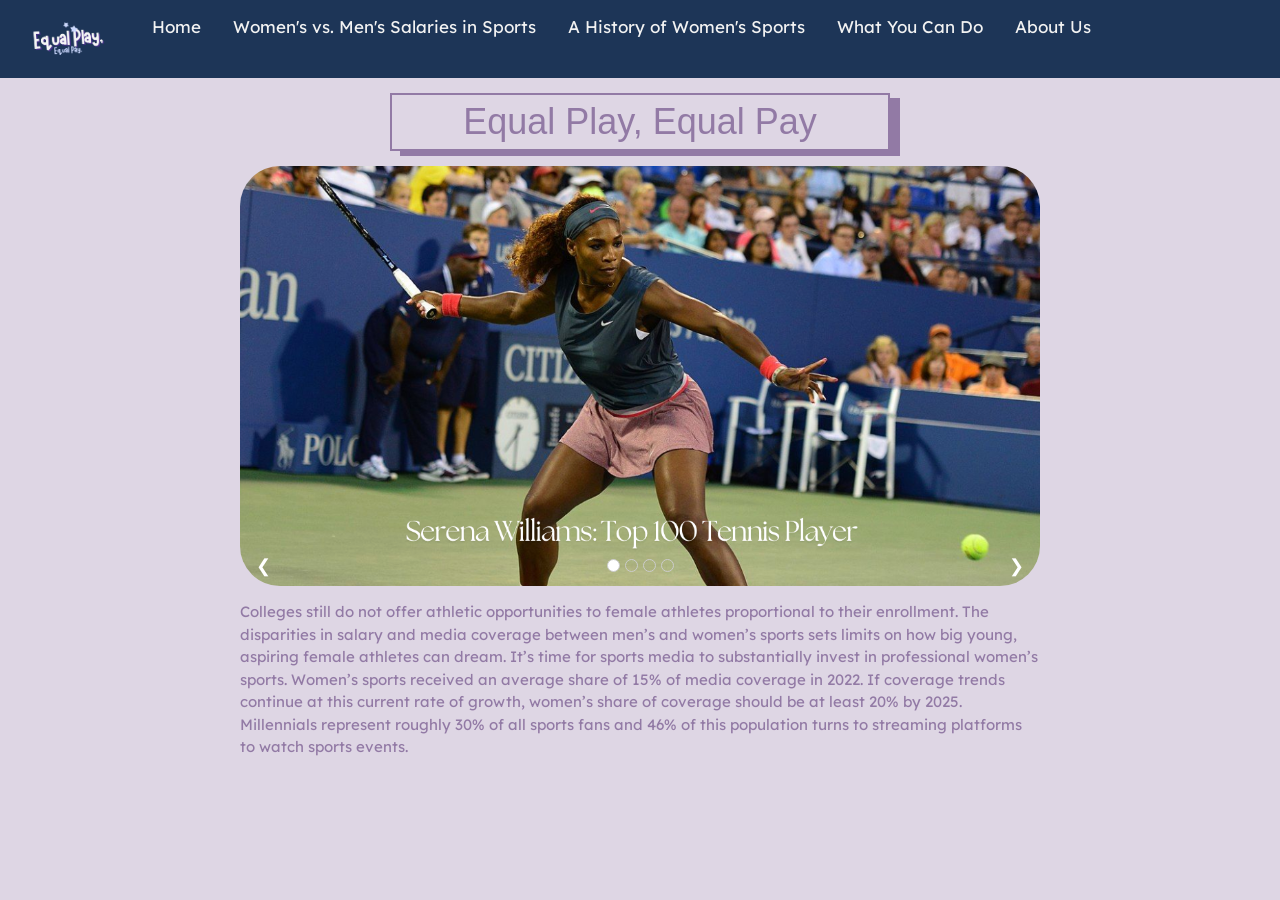
<file: index.html>
<!DOCTYPE html>
<html>

<title>Equal Pay Equal Play</title>
  <link 
<meta name="viewport" content="width=device-width, initial-scale=1">
<link rel="stylesheet" href="https://www.w3schools.com/w3css/4/w3.css">
<!--NOTE: Linked to style.css-->
  <link href="style.css" rel="stylesheet" type="text/css" />
<style>
.mySlides {display:none}
/* pointer height of 190px definted in other slideshow.html*/
  .mySlides {display:none;}

  .w3-left, .w3-right, .w3-badge {cursor:pointer; height: 190px;}
  .w3-badge {height:13px;width:13px;padding:0}
</style>

<body>
  
<!-- The body of the code starts here! -->
  <div class="topnav">
  <a href="index.html"><img class="EqualPlay" src="Equal_Play.png" alt="logo"></a>
  <nav>
    <a href="index.html">Home</a>
    <a href="salaries.html">Women's vs. Men's Salaries in Sports</a>
    <a href="history.html">A History of Women's Sports</a>
    <a href="donate.html">What You Can Do</a>
    <a href="aboutus.html">About Us</a>
  </nav>
  </div>

  <!-- This p element is floating in this code but doesn't exist. In the slideshow.html file it's not there.  -->
  <p>                                          </p>
  <h1 class = "shadow">
    Equal Play, Equal Pay
  </h1>
  <p>                                          </p>

<div class="w3-content w3-display-container" style="max-width:800px">
  <img class="mySlides" src="SWilliams.png" style="width:100%"> 
  <img class="mySlides" src="Cat.png" style="width:100%">
  <img class="mySlides" src="Simone.png" style="width:100%">
  <img class="mySlides" src="Shac.png" style="width:100%">

  <div class="w3-center w3-container w3-section w3-large w3-text-white w3-display-bottommiddle" style="width:100%">
    <div class="w3-left w3-hover-text-khaki" onclick="plusDivs(-1)">&#10094;</div>
    <div class="w3-right w3-hover-text-khaki" onclick="plusDivs(1)">&#10095;</div>
    
    <span class="w3-badge demo w3-border w3-transparent w3-hover-white" onclick="currentDiv(1)"></span>
    <span class="w3-badge demo w3-border w3-transparent w3-hover-white" onclick="currentDiv(2)"></span>
    <span class="w3-badge demo w3-border w3-transparent w3-hover-white" onclick="currentDiv(3)"></span>
     <span class="w3-badge demo w3-border w3-transparent w3-hover-white" onclick="currentDiv(4)"></span>
  </div>

  <!-- We don't have any slideshow-text here (line 54) in the slideshow.html code -->

  <!-- Are we linking to JS here somehow? We've got variables and functions happening in HTML... -->
<script>
var slideIndex = 1;
showDivs(slideIndex);

function plusDivs(n) {
  showDivs(slideIndex += n);
}

function currentDiv(n) {
  showDivs(slideIndex = n);
}

function showDivs(n) {
  var i;
  var x = document.getElementsByClassName("mySlides");
  var dots = document.getElementsByClassName("demo");
  if (n > x.length) {slideIndex = 1}
  if (n < 1) {slideIndex = x.length}
  for (i = 0; i < x.length; i++) {
    x[i].style.display = "none";  
  }
  for (i = 0; i < dots.length; i++) {
    dots[i].className = dots[i].className.replace(" w3-white", "");
  }
  x[slideIndex-1].style.display = "block";  
  dots[slideIndex-1].className += " w3-white";
}
</script>

  <!-- This is where the p element that was missing above  -->
  <div>
  <p class = "media">Colleges still do not offer athletic opportunities to female athletes proportional to their enrollment. The disparities in salary and media coverage between men’s and women’s sports sets limits on how big young, aspiring female athletes can dream. It’s time for sports media to substantially invest in professional women’s sports. Women’s sports received an average share of 15% of media coverage in 2022. If coverage trends continue at this current rate of growth, women’s share of coverage should be at least 20% by 2025. Millennials represent roughly 30% of all sports fans and 46% of this population turns to streaming platforms to watch sports events.</p>
    </div>

  
  <link href='https://fonts.googleapis.com/css?family=Lexend' 
    rel='stylesheet'/>

  <style>
      body {
          font-family: Lexend;
          color: #927AA5;
      }
  </style>
</body>
</html>
</file>
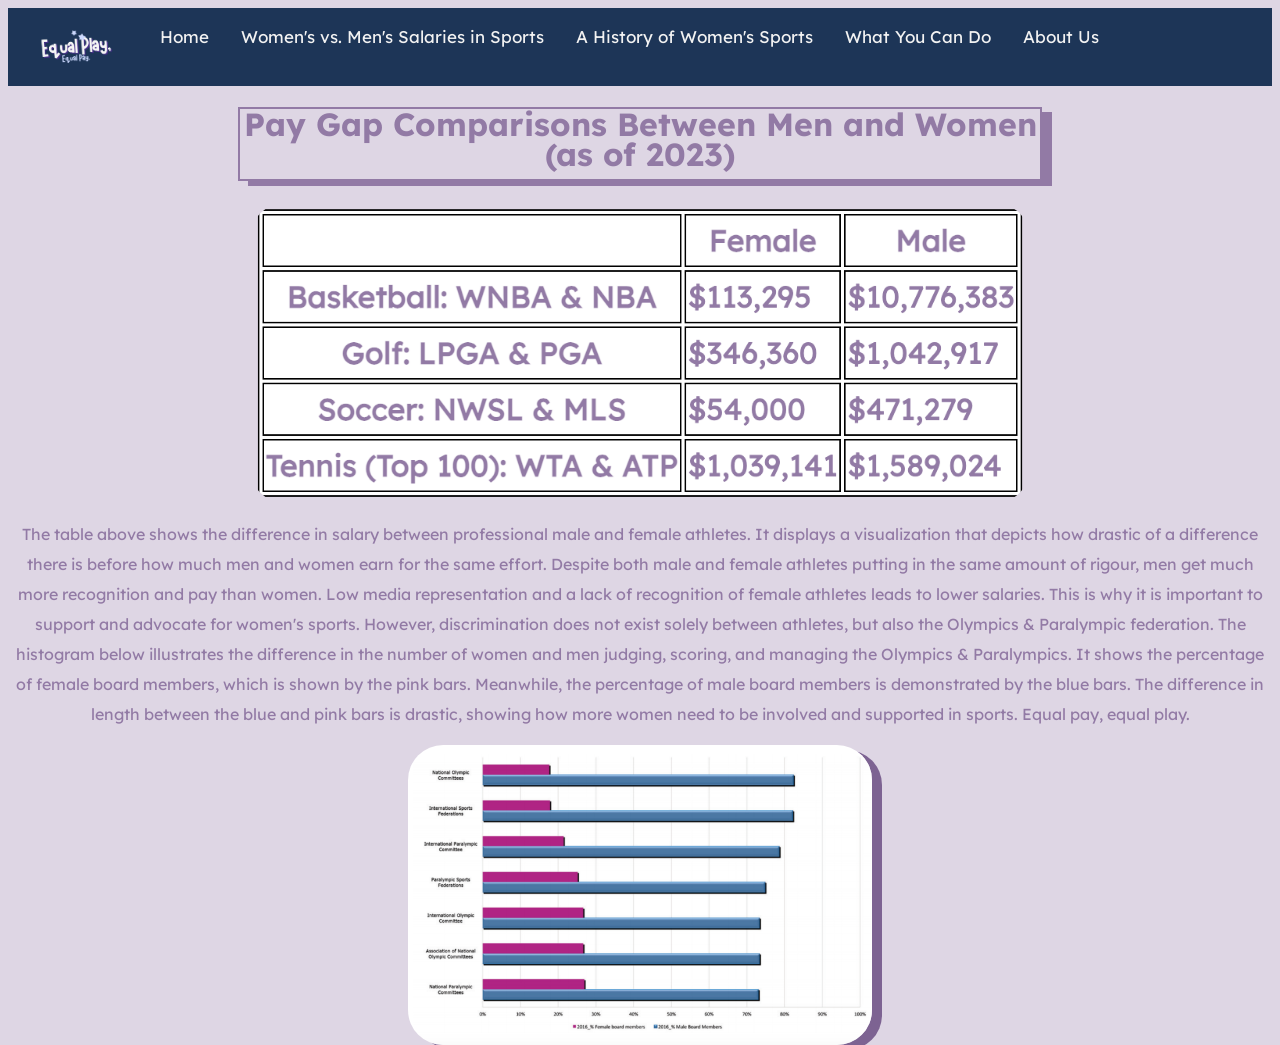
<file: salaries.html>
<!DOCTYPE html>
<html>

<head>
  <meta charset="utf-8">
  <meta name="viewport" content="width=device-width">
  <title>replit</title>
  <link href="salaries.css" rel="stylesheet" type="text/css" />
<head>

<body>
  <div class="topnav">
  <a href="index.html"><img class="EqualPlay" src="Equal_Play.png" alt="logo"></a>
  <nav>
    <a href="index.html">Home</a>
    <a href="salaries.html">Women's vs. Men's Salaries in Sports</a>
    <a href="history.html">A History of Women's Sports</a>
    <a href="donate.html">What You Can Do</a>
    <a href="aboutus.html">About Us</a>
  </nav>
  </div>
<!--Table of statistics, title: Pay Gap Comparisons Between Men & Women (2023)-->
<center>

<h1 class = "title">Pay Gap Comparisons Between Men and Women (as of 2023)</h1>

<div>
  <img src = "abc.png">
</div>
<!--
<table>
  <tr>
    <th> </th>
    <th>Female</th>
    <th>Male</th>
  </tr>
  <tr>
    <th>Basketball: WNBA & NBA</th>
    <td>$113,295</td>
    <td>$10,776,383</td>
  </tr>
  <tr>
    <th>Golf: LPGA & PGA</th>
    <td>$346,360</td>
    <td>$1,042,917</td>
  </tr>
  <tr>
    <th>Soccer: NWSL & MLS</th>
    <td>$54,000</td>
    <td>$471,279</td>
  </tr>
  <tr>
    <th>Tennis (Top 100): WTA & ATP</th>
    <td>$1,039,141</td>
    <td>$1,589,024</td>
  </tr>
</table>
-->

  <p> The table above shows the difference in salary between professional male and female athletes. It displays a visualization that depicts how drastic of a difference there is before how much men and women earn for the same effort. Despite both male and female athletes putting in the same amount of rigour, men get much more recognition and pay than women. Low media representation and a lack of recognition of female athletes leads to lower salaries. This is why it is important to support and advocate for women's sports.
  However, discrimination does not exist solely between athletes, but also the Olympics & Paralympic federation. The histogram below illustrates the difference in the number of women and men judging, scoring, and managing the Olympics & Paralympics. It shows the percentage of female board members, which is shown by the pink bars. Meanwhile, the percentage of male board members is demonstrated by the blue bars. The difference in length between the blue and pink bars is drastic, showing how more women need to be involved and supported in sports. Equal pay, equal play.</p>
</center>

<p>                                      </p>
<img src = "graph.png" class = "bar">
  
  <link href='https://fonts.googleapis.com/css?family=Lexend' 
    rel='stylesheet'/>
  <style>
      body {
          font-family: Lexend;
          color: #927AA5;
      }
  </style>
</body>
</html>
</file>
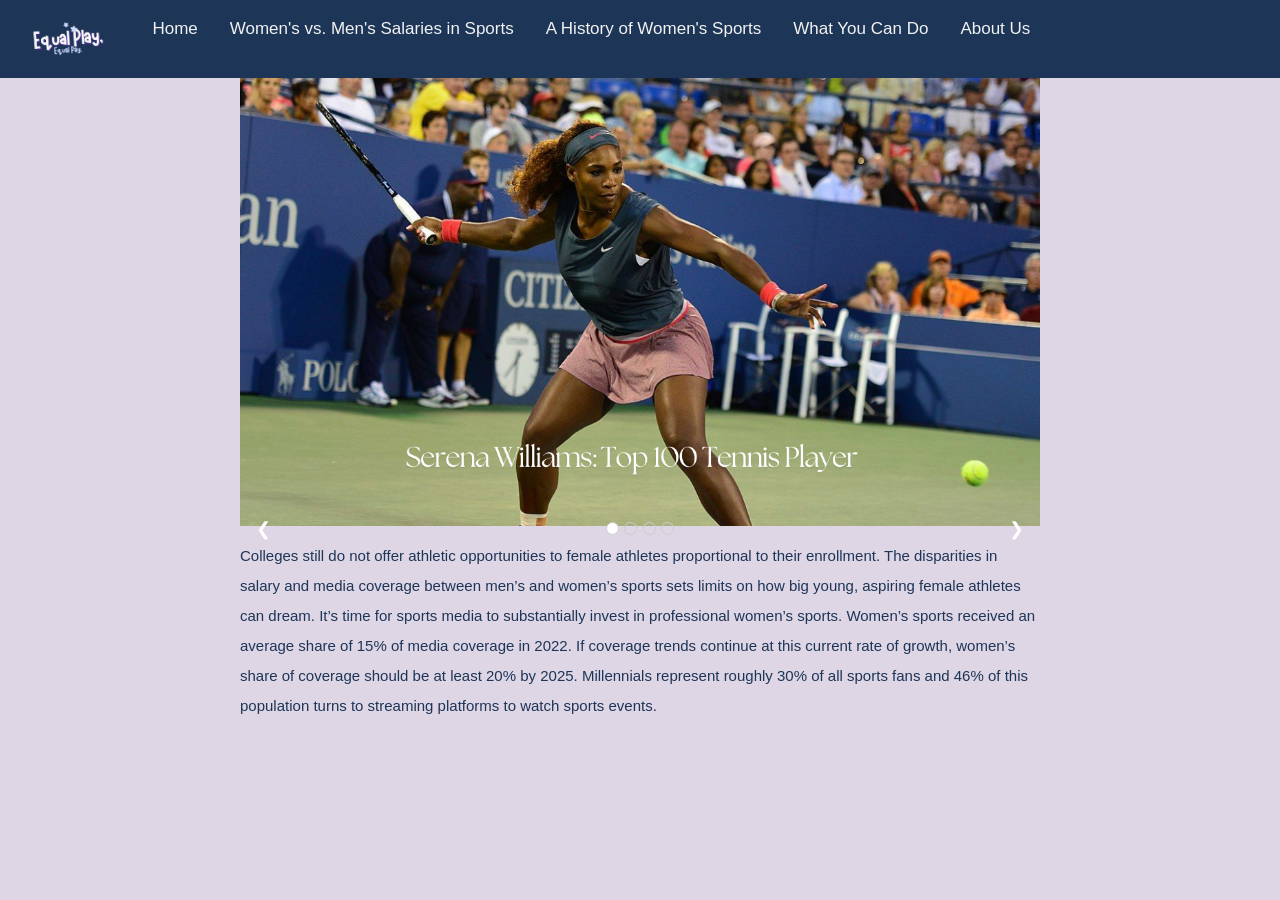
<file: slideshow.html>
<!DOCTYPE html>
<html>
  
<title>W3.CSS</title>
  <!-- <style>
    .eqpaygif {
      height: 30px;
      width: 30px;
    }
  </style> -->
  <link 
<meta name="viewport" content="width=device-width, initial-scale=1">
<link rel="stylesheet" href="https://www.w3schools.com/w3css/4/w3.css">
<!--linked to slideshow.css, index.html is linked to style.css-->
  <link href="slideshow.css" rel="stylesheet" type="text/css" />
<style>
.mySlides {display:none}

.w3-left, .w3-right, .w3-badge {cursor:pointer; height: 190px;}
.w3-badge {height:13px;width:13px;padding:0}
</style>

<!-- Actual code starts here  -->
<body>
  <div class="topnav">
  <a href="index.html"><img class="EqualPlay" src="Equal_Play.png" alt="logo"></a>
  <nav>
    <a href="index.html">Home</a>
    <a href="salaries.html">Women's vs. Men's Salaries in Sports</a>
    <a href="history.html">A History of Women's Sports</a>
    <a href="donate.html">What You Can Do</a>
    <a href="aboutus.html">About Us</a>
  </nav>
  </div>



<div class="w3-content w3-display-container" style="max-width:800px">
  <img class="mySlides" src="SWilliams.png" style="width:100%"> 
  <img class="mySlides" src="CaitlinC.png" style="width:100%">
  <img class="mySlides" src="Simone.png" style="width:100%">
  <img class="mySlides" src="Shac.png" style="width:100%">

  <div class="w3-center w3-container w3-section w3-large w3-text-white w3-display-bottommiddle" style="width:100%">
    <div class="w3-left w3-hover-text-khaki" onclick="plusDivs(-1)">&#10094;</div>
    <div class="w3-right w3-hover-text-khaki" onclick="plusDivs(1)">&#10095;</div>
    
    <span class="w3-badge demo w3-border w3-transparent w3-hover-white" onclick="currentDiv(1)"></span>
    <span class="w3-badge demo w3-border w3-transparent w3-hover-white" onclick="currentDiv(2)"></span>
    <span class="w3-badge demo w3-border w3-transparent w3-hover-white" onclick="currentDiv(3)"></span>
     <span class="w3-badge demo w3-border w3-transparent w3-hover-white" onclick="currentDiv(4)"></span>
  </div>

  <div class ="slideshow-text">
    <p>Colleges still do not offer athletic opportunities to female athletes proportional to their enrollment. The disparities in salary and media coverage between men’s and women’s sports sets limits on how big young, aspiring female athletes can dream. It’s time for sports media to substantially invest in professional women’s sports. Women’s sports received an average share of 15% of media coverage in 2022. If coverage trends continue at this current rate of growth, women’s share of coverage should be at least 20% by 2025. Millennials represent roughly 30% of all sports fans and 46% of this population turns to streaming platforms to watch sports events.</p>
  </div>


<script>
var slideIndex = 1;
showDivs(slideIndex);

function plusDivs(n) {
  showDivs(slideIndex += n);
}

function currentDiv(n) {
  showDivs(slideIndex = n);
}

function showDivs(n) {
  var i;
  var x = document.getElementsByClassName("mySlides");
  var dots = document.getElementsByClassName("demo");
  if (n > x.length) {slideIndex = 1}
  if (n < 1) {slideIndex = x.length}
  for (i = 0; i < x.length; i++) {
    x[i].style.display = "none";  
  }
  for (i = 0; i < dots.length; i++) {
    dots[i].className = dots[i].className.replace(" w3-white", "");
  }
  x[slideIndex-1].style.display = "block";  
  dots[slideIndex-1].className += " w3-white";
}
</script>

  <link href='https://fonts.googleapis.com/css?family=Lexend' 
    rel='stylesheet'/>

  <style>
      h1 {
        font-family: Lexend;
          color: #927AA5;
      }
  </style>
</body>

</html>
</file>
<file: style.css>
html {
  height: 100%;
  width: 100%;
}
.topnav {
  background-color: #1D3557;
  overflow: hidden;
}

.topnav a {
  float: left;
  color: #f2f2f2;
  text-align: center;
  padding: 14px 16px;
  text-decoration: none;
  font-size: 17px;
}

.topnav a:hover {
  background-color: #445875;
  color: white;
}

.EqualPlay{
  height:50px;
}

.mySlides {
  position: relative;
  overflow-y: hidden;
  border-radius: 40px;
}


.caption{
  text-align: center;
}

img {
  height: 420px;
  width: 100%;
  object-fit: cover;
}

body{
  background-color: #DED6E4;
  color:#445875;
}

h1{
  display:block;
  margin-left: auto;
  margin-right: auto;
  text-align:center;
  
}

p{
  color: #927AA5;
}

.shadow {
  box-shadow: 10px 5px #927AA5;
  border: 2px solid #927AA5;
  width: 500px;
}
</file>
<file: salaries.css>
html {
  height: 100%;
  width: 100%;
}

.topnav {
  background-color: #1D3557;
  overflow: hidden;
}

.bar {
  box-shadow: 10px 5px #7d6392;
}

.topnav a {
  float: left;
  color: #f2f2f2;
  text-align: center;
  padding: 14px 16px;
  text-decoration: none;
  font-size: 17px;
}

.topnav a:hover {
  background-color: #445875;
  color: white;
}

body {
  line-height: 30px;
  color: #1D3557;
  background-color: #DED6E4;
}
.EqualPlay{
  height:50px;
}

/*adds border to table*/
table, th, td {
  border: 1px solid black;
  font-size: 110%;
  background-color: white;
}

img {
  height: 300px;
  display: block;
  margin-left: auto;
  margin-right: auto;
  border-radius: 35px;
}

.title {
  box-shadow: 10px 5px #927AA5;
  border: 2px solid #927AA5;
  width: 800px;
  height: 70px;
}
</file>
<file: slideshow.css>
/* .slideshow-container  */

.testing-image {
  height: 50%;
  width: 100%;
}

.topnav {
  background-color: #1D3557;
  overflow: hidden;
}

.topnav a {
  float: left;
  color: #f2f2f2;
  text-align: center;
  padding: 14px 16px;
  text-decoration: none;
  font-size: 17px;
}

.topnav a:hover {
  background-color: #445875;
  color: white;
}
.EqualPlay{
  height:50px;
}
body {
  line-height: 30px;
  color: #1D3557;
  background-color: #DED6E4;
}

html {
  height: 100%;
  width: 100%;
}
.mySlides {
  position: relative;
  overflow-y: hidden;
}

body {
  background-color: #DED6E4;
}


.caption{
  text-align: center;
}

img {
  object-fit: cover;
}
</file>
